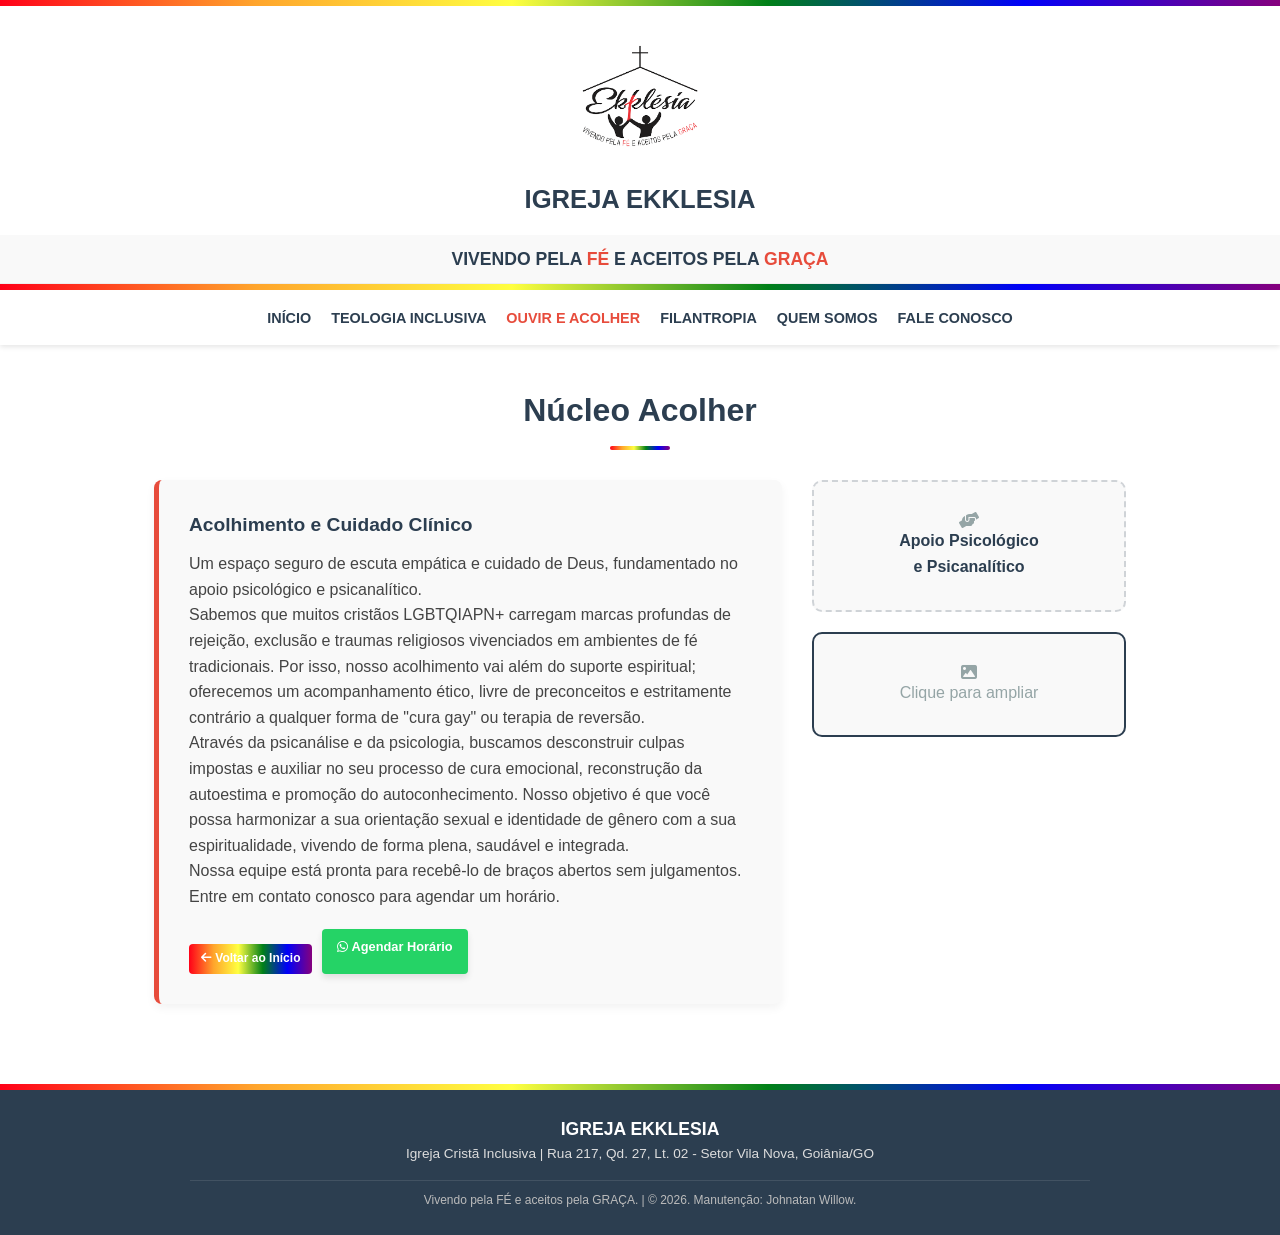
<file: acolher.html>
<!--
===================================================================================
AUTOR: Johnatan Willow
DATA DE CRIAÇÃO: 05 de Julho de 2026
PROJETO: Site da Igreja Ekklesia (Igreja Cristã Inclusiva)
PÁGINA: Ouvir e Acolher
===================================================================================
-->
<!DOCTYPE html>
<html lang="pt-BR">
<head>
    <meta charset="UTF-8">
    <meta name="viewport" content="width=device-width, initial-scale=1.0">
    <title>Ouvir e Acolher | Igreja Ekklesia</title>
    <link rel="icon" type="image/svg+xml" href="images/favicon.svg">
    <link href="https://cdnjs.cloudflare.com/ajax/libs/font-awesome/6.0.0/css/all.min.css" rel="stylesheet">
    <!-- Link para o CSS externo -->
    <link rel="stylesheet" href="css/style.css">
</head>
<body>

    <header>
        <div class="top-rainbow-bar"></div>
        <div class="church-logo-header">
            <img src="images/logo.png" alt="Logo Ekklesia">
        </div>
        <div class="church-name-header">
            <h1>Igreja Ekklesia</h1>
        </div>
        <div class="slogan-banner">
            VIVENDO PELA <span>FÉ</span> E ACEITOS PELA <span>GRAÇA</span>
        </div>
        
        <div class="top-rainbow-bar"></div>

        <nav>
            <ul class="nav-links">
                <li><a href="index.html">Início</a></li>
                <li><a href="inclusao.html">Teologia Inclusiva</a></li>
                <li><a href="acolher.html" class="active">Ouvir e Acolher</a></li>
                <li><a href="filantropia.html">Filantropia</a></li>
                <li><a href="quemsomos.html">Quem Somos</a></li>
                <li><a href="contato.html">Fale Conosco</a></li>
            </ul>
        </nav>
    </header>

    <main class="page-content">
        <h2 class="page-title">Núcleo Acolher</h2>
        <div class="content-wrapper">
            
            <div class="left-column" style="display: flex; flex-direction: column; gap: 30px;">
                <div class="text-box">
                    <h3>Acolhimento e Cuidado Clínico</h3>
                    <p>Um espaço seguro de escuta empática e cuidado de Deus, fundamentado no apoio psicológico e psicanalítico.</p>
                    <p>Sabemos que muitos cristãos LGBTQIAPN+ carregam marcas profundas de rejeição, exclusão e traumas religiosos vivenciados em ambientes de fé tradicionais. Por isso, nosso acolhimento vai além do suporte espiritual; oferecemos um acompanhamento ético, livre de preconceitos e estritamente contrário a qualquer forma de "cura gay" ou terapia de reversão.</p>
                    <p>Através da psicanálise e da psicologia, buscamos desconstruir culpas impostas e auxiliar no seu processo de cura emocional, reconstrução da autoestima e promoção do autoconhecimento. Nosso objetivo é que você possa harmonizar a sua orientação sexual e identidade de gênero com a sua espiritualidade, vivendo de forma plena, saudável e integrada.</p>
                    <p>Nossa equipe está pronta para recebê-lo de braços abertos sem julgamentos. Entre em contato conosco para agendar um horário.</p>
                    
                    <div class="btn-container">
                        <a href="index.html" class="btn-voltar"><i class="fas fa-arrow-left"></i> Voltar ao Início</a>
                        <a href="https://wa.me/5562999999999" target="_blank" class="btn-contato"><i class="fab fa-whatsapp"></i> Agendar Horário</a>
                    </div>
                </div>
            </div> 
            
            <div class="sidebar-column">
                <div class="sidebar-media-box">
                    <i class="fas fa-hands-helping"></i>
                    <p style="font-weight: bold; color: var(--primary-color);">Apoio Psicológico <br> e Psicanalítico</p>
                </div>
                <div class="sidebar-media-box" style="cursor: pointer; background-size: cover; background-position: center; border: 2px solid var(--primary-color);" onclick="openImage('imagem-acolher.jpg')" title="Clique para ampliar">
                    <i class="fas fa-image"></i>
                    <p>Clique para ampliar</p>
                </div>
            </div>
            
        </div>
    </main>

    <div class="footer-separator"></div>
    <footer>
        <div class="footer-content">
            <div class="footer-church-info">
                <h2>Igreja Ekklesia</h2>
                <p>Igreja Cristã Inclusiva | Rua 217, Qd. 27, Lt. 02 - Setor Vila Nova, Goiânia/GO</p>
            </div>
            <div class="footer-bottom">
                <p>Vivendo pela FÉ e aceitos pela GRAÇA. | &copy; 2026. Manutenção: Johnatan Willow.</p>
            </div>
        </div>
    </footer>
    <button id="btnVoltarTopo" title="Voltar ao topo"><i class="fas fa-arrow-up"></i></button>
    <!-- Link para o JavaScript externo -->
    <script src="js/script.js"></script>
</body>
</html>
</file>
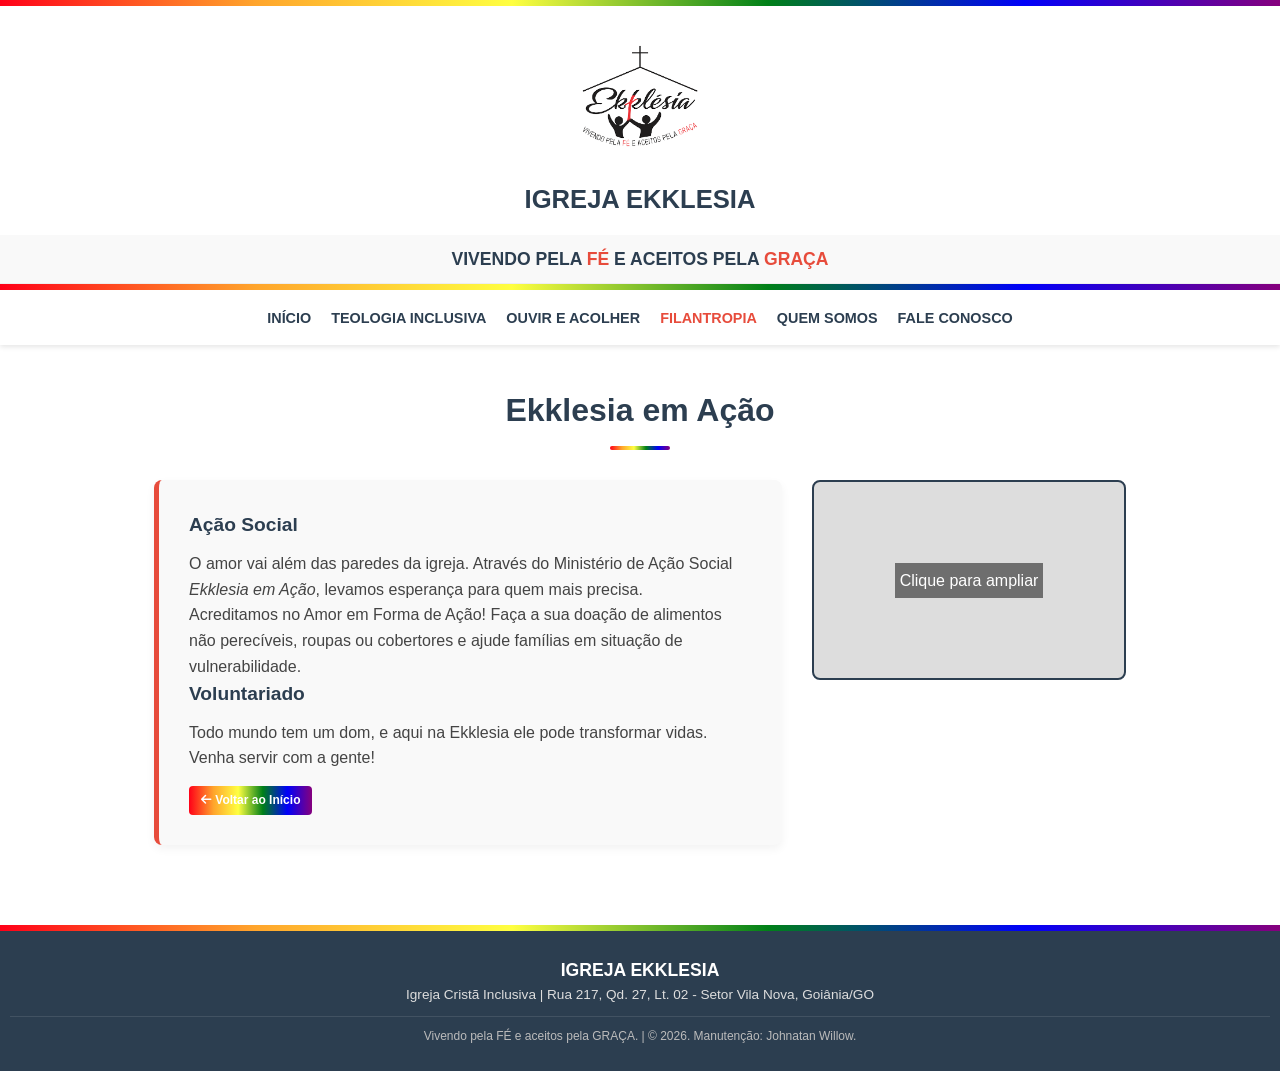
<file: filantropia.html>
<!--
===================================================================================
PROJETO: Site da Igreja Ekklesia (Igreja Cristã Inclusiva)
PÁGINA: Filantropia e Ação Social
===================================================================================
-->
<!DOCTYPE html>
<html lang="pt-BR">
<head>
    <meta charset="UTF-8">
    <meta name="viewport" content="width=device-width, initial-scale=1.0">
    <title>Filantropia | Igreja Ekklesia</title>
    <link rel="icon" type="image/svg+xml" href="images/favicon.svg">
    <link href="https://cdnjs.cloudflare.com/ajax/libs/font-awesome/6.0.0/css/all.min.css" rel="stylesheet">
    <!-- Link para o CSS externo -->
    <link rel="stylesheet" href="css/style.css">
</head>
<body>
    <header>
        <div class="top-rainbow-bar"></div>
        <div class="church-logo-header"><img src="images/logo.png" alt="Logo Ekklesia"></div>
        <div class="church-name-header"><h1>Igreja Ekklesia</h1></div>
        <div class="slogan-banner">VIVENDO PELA <span>FÉ</span> E ACEITOS PELA <span>GRAÇA</span></div>
        <div class="top-rainbow-bar"></div>
        <nav>
            <ul class="nav-links">
                <li><a href="index.html">Início</a></li>                
                <li><a href="inclusao.html">Teologia Inclusiva</a></li>
                <li><a href="acolher.html">Ouvir e Acolher</a></li>
                <li><a href="filantropia.html" class="active">Filantropia</a></li>
                <li><a href="quemsomos.html">Quem Somos</a></li>
                <li><a href="contato.html">Fale Conosco</a></li>
            </ul>
        </nav>
    </header>

    <main class="page-content">
        <h2 class="page-title">Ekklesia em Ação</h2>
        <div class="content-wrapper">
            <div class="text-box">
                <h3>Ação Social</h3>
                <p>O amor vai além das paredes da igreja. Através do Ministério de Ação Social <em>Ekklesia em Ação</em>, levamos esperança para quem mais precisa.</p>
                <p>Acreditamos no Amor em Forma de Ação! Faça a sua doação de alimentos não perecíveis, roupas ou cobertores e ajude famílias em situação de vulnerabilidade.</p>
                <h3>Voluntariado</h3>
                <p>Todo mundo tem um dom, e aqui na Ekklesia ele pode transformar vidas. Venha servir com a gente!</p>
                <a href="index.html" class="btn-voltar"><i class="fas fa-arrow-left"></i> Voltar ao Início</a>
            </div>
            
            <div class="sidebar-column">
                <div class="sidebar-image-box" onclick="openImage('imagem-filantropia.jpg')" title="Clique para ampliar">
                    <p style="color: #fff; background: rgba(0,0,0,0.5); padding: 5px;">Clique para ampliar</p>
                </div>
            </div>
        </div>
    </main>

    <div class="footer-separator"></div>
    <footer>
        <div class="footer-church-info">
            <h2>Igreja Ekklesia</h2>
            <p>Igreja Cristã Inclusiva | Rua 217, Qd. 27, Lt. 02 - Setor Vila Nova, Goiânia/GO</p>
        </div>
        <div class="footer-bottom">
            <p>Vivendo pela FÉ e aceitos pela GRAÇA. | &copy; 2026. Manutenção: Johnatan Willow.</p>
        </div>
    </footer>
    <button id="btnVoltarTopo" title="Voltar ao topo"><i class="fas fa-arrow-up"></i></button>
    <!-- Link para o JavaScript externo -->
    <script src="js/script.js"></script>
</body>
</html>
</file>
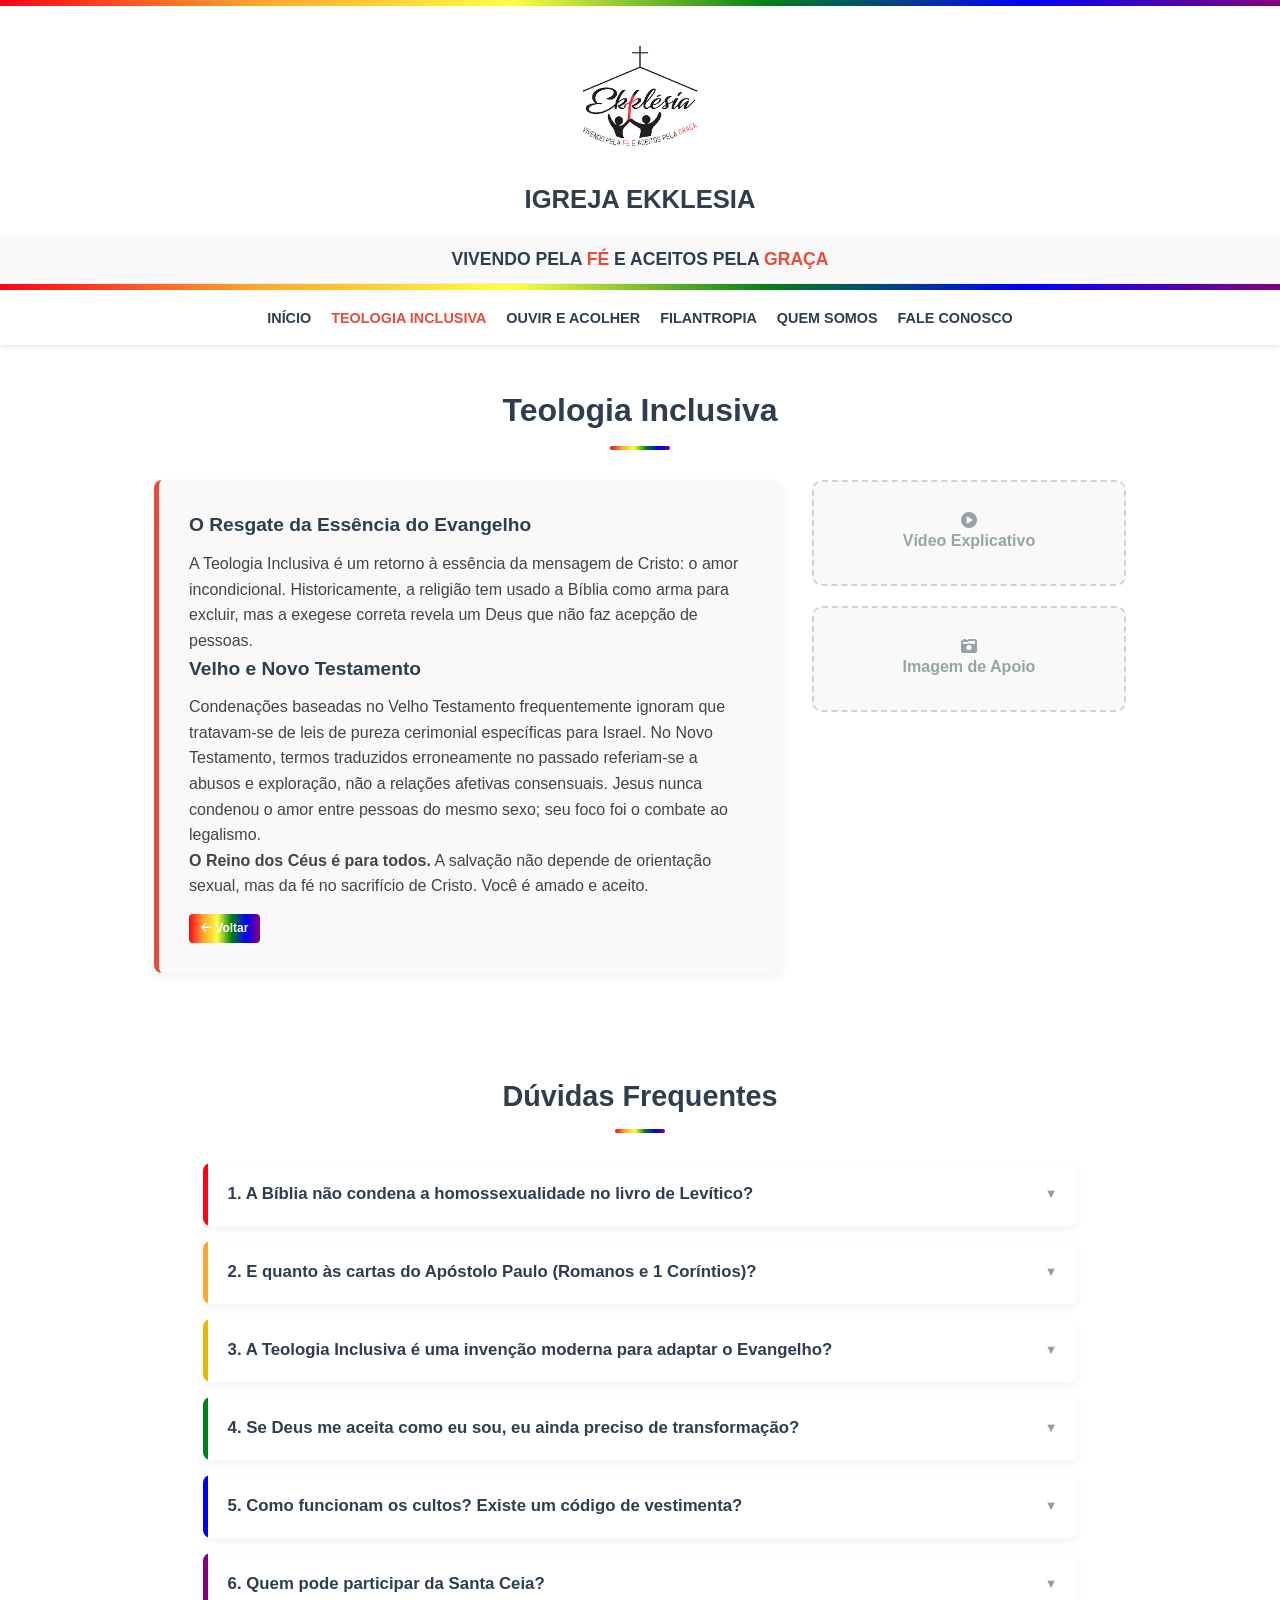
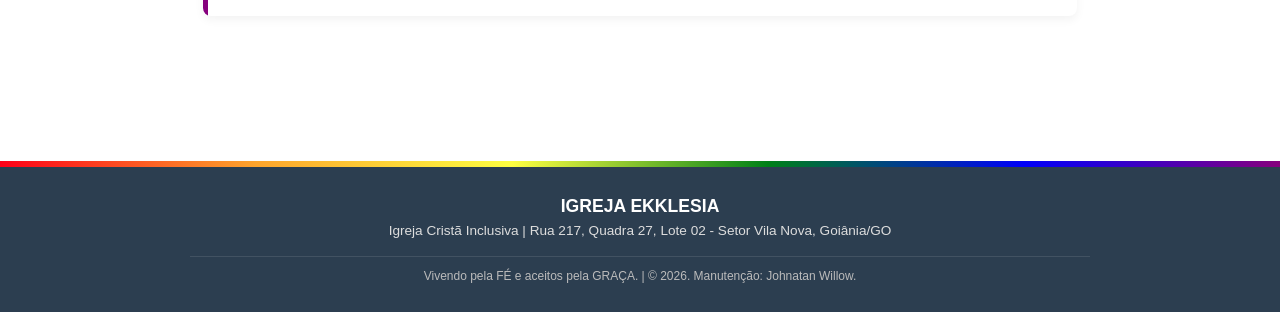
<file: inclusao.html>
<!--
===================================================================================
PROJETO: Site da Igreja Ekklesia (Igreja Cristã Inclusiva)
PÁGINA: INCLUSÃO 
===================================================================================
-->
<!DOCTYPE html>
<html lang="pt-BR">
<head>
    <meta charset="UTF-8">
    <meta name="viewport" content="width=device-width, initial-scale=1.0">
    <title>Teologia Inclusiva | Igreja Ekklesia</title>
    <link rel="icon" type="image/svg+xml" href="images/favicon.svg">
    <link href="https://cdnjs.cloudflare.com/ajax/libs/font-awesome/6.0.0/css/all.min.css" rel="stylesheet">
    <!-- Link para o CSS externo -->
    <link rel="stylesheet" href="css/style.css">
</head>
<body>
    <header>
        <div class="top-rainbow-bar"></div>
        <div class="church-logo-header"><img src="images/logo.png" alt="Logo Ekklesia"></div>
        <div class="church-name-header"><h1>Igreja Ekklesia</h1></div>
        <div class="slogan-banner">VIVENDO PELA <span>FÉ</span> E ACEITOS PELA <span>GRAÇA</span></div>
        <div class="top-rainbow-bar"></div>
        <nav>
            <ul class="nav-links">
                <li><a href="index.html">Início</a></li>
                <li><a href="inclusao.html" class="active">Teologia Inclusiva</a></li>
                <li><a href="acolher.html">Ouvir e Acolher</a></li>
                <li><a href="filantropia.html">Filantropia</a></li>
                <li><a href="quemsomos.html">Quem Somos</a></li>
                <li><a href="contato.html">Fale Conosco</a></li>
            </ul>
        </nav>
    </header>

    <main class="page-content">
        <h2 class="page-title">Teologia Inclusiva</h2>
        
        <div class="content-wrapper">
            <div class="text-box">
                <h3>O Resgate da Essência do Evangelho</h3>
                <p>A Teologia Inclusiva é um retorno à essência da mensagem de Cristo: o amor incondicional. Historicamente, a religião tem usado a Bíblia como arma para excluir, mas a exegese correta revela um Deus que não faz acepção de pessoas.</p>
                <h3>Velho e Novo Testamento</h3>
                <p>Condenações baseadas no Velho Testamento frequentemente ignoram que tratavam-se de leis de pureza cerimonial específicas para Israel. No Novo Testamento, termos traduzidos erroneamente no passado referiam-se a abusos e exploração, não a relações afetivas consensuais. Jesus nunca condenou o amor entre pessoas do mesmo sexo; seu foco foi o combate ao legalismo.</p>
                <p><strong>O Reino dos Céus é para todos.</strong> A salvação não depende de orientação sexual, mas da fé no sacrifício de Cristo. Você é amado e aceito.</p>
                <a href="index.html" class="btn-voltar"><i class="fas fa-arrow-left"></i> Voltar</a>
            </div>
            
            <div class="sidebar-column">
                <div class="sidebar-media-box" onclick="openImage('video-teologia.mp4')" title="Assistir vídeo">
                    <i class="fas fa-play-circle"></i>
                    <p style="font-weight: bold;">Vídeo Explicativo</p>
                </div>
                <div class="sidebar-media-box" onclick="openImage('imagem-teologia.jpg')" title="Clique para ampliar">
                    <i class="fas fa-camera-retro"></i>
                    <p style="font-weight: bold;">Imagem de Apoio</p>
                </div>
            </div>
        </div>

        <!-- SEÇÃO: PERGUNTAS FREQUENTES (FAQ) -->
        <section class="faq-section">
            <h2 class="faq-title">Dúvidas Frequentes</h2>
            
            <!-- MAIS POLÊMICAS E DIFÍCEIS -->
            <div class="faq-item">
                <details>
                    <summary>1. A Bíblia não condena a homossexualidade no livro de Levítico?</summary>
                    <p>Ao ler Levítico, é fundamental compreender o contexto histórico e literário. O livro trata das Leis de Pureza Cerimonial (Código de Santidade) dadas especificamente ao povo de Israel na antiguidade para diferenciá-los das nações vizinhas. Os textos não abordam relacionamentos homoafetivos baseados em amor, respeito e compromisso mútuo, mas sim práticas de idolatria e rituais pagãos. Da mesma forma que não apedrejamos pessoas ou evitamos tecidos mistos (leis também presentes em Levítico), entendemos que o sacrifício de Cristo cumpriu a lei cerimonial.</p>
                </details>
            </div>

            <div class="faq-item">
                <details>
                    <summary>2. E quanto às cartas do Apóstolo Paulo (Romanos e 1 Coríntios)?</summary>
                    <p>A exegese original aponta que Paulo estava lidando com o contexto do Império Romano, marcado por abusos de poder, prostituição cultual e exploração sexual de pessoas vulneráveis. Termos originais gregos como <em>arsenokoitai</em> e <em>malakoi</em> foram traduzidos erroneamente como "homossexuais" apenas a partir de 1946. O apóstolo condenava a luxúria exploratória e rituais idólatras, não uniões homoafetivas monogâmicas e consensuais, um conceito que sequer existia na sociedade daquela época.</p>
                </details>
            </div>

            <!-- QUESTÕES MÉDIAS / TEOLOGIA -->
            <div class="faq-item">
                <details>
                    <summary>3. A Teologia Inclusiva é uma invenção moderna para adaptar o Evangelho?</summary>
                    <p>Pelo contrário, é um resgate da Igreja Primitiva. Jesus subverteu a ordem religiosa da sua época ao caminhar e acolher os marginalizados: mulheres, samaritanos, leprosos e publicanos. A exclusão de minorias foi uma construção política e humana ao longo dos séculos. A Teologia Inclusiva nada mais é do que o retorno ao mandamento central de Cristo: <strong>amar a Deus sobre todas as coisas e ao próximo como a si mesmo.</strong></p>
                </details>
            </div>

            <div class="faq-item">
                <details>
                    <summary>4. Se Deus me aceita como eu sou, eu ainda preciso de transformação?</summary>
                    <p><strong> Sim!</strong> A graça de Deus nos alcança e nos aceita exatamente como estamos, mas o amor dEle é tão grande que não nos deixa iguais. Essa transformação (santificação), no entanto, significa desenvolver o Fruto do Espírito: crescer em amor, alegria, paz, paciência, amabilidade, bondade, fidelidade, mansidão e domínio próprio. Trata-se de abandonar o egoísmo, o orgulho e a maldade, e <strong>não</strong> de tentar mudar a sua orientação sexual ou identidade de gênero.</p>
                </details>
            </div>

            <!-- FUNCIONAMENTO E CONVITE -->
            <div class="faq-item">
                <details>
                    <summary>5. Como funcionam os cultos? Existe um código de vestimenta?</summary>
                    <p>Nossos cultos são momentos de celebração, louvor alegre e reflexão na Palavra de Deus. Não temos nenhum tipo de "código de vestimenta" (dress code). Você é bem-vindo(a) para vir exatamente como se sente confortável. Acreditamos que Deus sonda o nosso coração, e a nossa comunidade celebra a autenticidade de cada pessoa e aguarda a sua visita de braços abertos.</p>
                </details>
            </div>

            <div class="faq-item">
                <details>
                    <summary>6. Quem pode participar da Santa Ceia?</summary>
                    <p>Acreditamos que a mesa é do Senhor, e não da instituição. A Santa Ceia é um memorial do sacrifício de Cristo e um sacramento de graça. Portanto, a nossa mesa é aberta. Todos que confessam Jesus Cristo como seu Salvador são convidados e muito bem-vindos para partilhar do pão e do cálice conosco, independentemente de sua orientação sexual, identidade de gênero, estado civil ou histórico denominacional. Venha participar desta comunhão!</p>
                </details>
            </div>
        </section>

    </main>

    <div class="footer-separator"></div>
    <footer>
        <div class="footer-content">
            <div class="footer-church-info">
                <h2>Igreja Ekklesia</h2>
                <p>Igreja Cristã Inclusiva | Rua 217, Quadra 27, Lote 02 - Setor Vila Nova, Goiânia/GO</p>
            </div>
            <div class="footer-bottom">
                <p>Vivendo pela FÉ e aceitos pela GRAÇA. | &copy; 2026. Manutenção: Johnatan Willow.</p>
            </div>
        </div>
    </footer>
    <button id="btnVoltarTopo" title="Voltar ao topo"><i class="fas fa-arrow-up"></i></button>
    <!-- Link para o JavaScript externo -->
    <script src="js/script.js"></script>
</body>
</html>
</file>
<file: css/style.css>
/* ==========================================================================
   1. VARIÁVEIS GLOBAIS E RESET (Aplicado em TODAS as páginas)
   ========================================================================== */
:root {
    --primary-color: #2c3e50; 
    --accent-color: #e74c3c;  
    --bg-light: #f9f9f9;      
    --text-dark: #333;        
    --inclusive-gradient: linear-gradient(90deg, #ff0018, #ffa52c, #ffff41, #008018, #0000f9, #86007d); 
}

* { margin: 0; padding: 0; box-sizing: border-box; font-family: 'Segoe UI', Tahoma, Geneva, Verdana, sans-serif; }
body { color: var(--text-dark); line-height: 1.6; background-color: #fff; overflow-x: hidden; }

/* ==========================================================================
   2. CABEÇALHO E NAVEGAÇÃO (Aplicado em TODAS as páginas)
   ========================================================================== */
header { background-color: #fff; box-shadow: 0 2px 5px rgba(0,0,0,0.1); position: relative; width: 100%; }
.top-rainbow-bar { height: 6px; width: 100%; background: var(--inclusive-gradient); }

.church-logo-header { text-align: center; padding-top: 25px; margin-bottom: 5px; }
.church-logo-header img { max-height: 130px; width: auto; max-width: 90%; } 

.church-name-header { text-align: center; padding: 5px 10px 0; color: var(--primary-color); }
.church-name-header h1 { font-size: 1.6rem; text-transform: uppercase; }
.church-name-header p { font-size: 0.9rem; color: #555; }

.slogan-banner { text-align: center; padding: 10px; font-size: 1.1rem; font-weight: bold; color: var(--primary-color); background-color: var(--bg-light); border-bottom: 1px solid #eee; margin-top: 15px; }
.slogan-banner span { color: var(--accent-color); font-weight: 900; }

nav { display: flex; justify-content: center; padding: 15px 5%; max-width: 1200px; margin: 0 auto; flex-wrap: wrap; }
.nav-links { list-style: none; display: flex; gap: 20px; flex-wrap: wrap; justify-content: center; }
.nav-links a { text-decoration: none; color: var(--primary-color); font-weight: 600; transition: color 0.3s ease; text-transform: uppercase; font-size: 0.9rem;}
.nav-links a:hover, .nav-links a.active { color: var(--accent-color); }

/* ==========================================================================
   3. ELEMENTOS ESPECÍFICOS DA PÁGINA INICIAL (Apenas index.html)
   ========================================================================== */
.welcome-video-container { width: 100%; background-color: #000; display: flex; justify-content: center; align-items: center; padding: 20px; }
.welcome-video-container video { width: 100%; max-width: 1000px; max-height: 80vh; object-fit: contain; border-radius: 8px; box-shadow: 0 5px 20px rgba(0,0,0,0.5); }

.main-layout { display: grid; grid-template-columns: 2fr 1fr; gap: 40px; max-width: 1200px; margin: 40px auto; padding: 0 5%; align-items: start; }
.content-left { display: flex; flex-direction: column; gap: 40px; }

section { padding: 50px 5%; max-width: 1200px; margin: 0 auto; }
.section-title { text-align: center; font-size: 1.8rem; margin-bottom: 30px; color: var(--primary-color); }
.section-title::after { content: ''; display: block; width: 50px; height: 4px; background: var(--inclusive-gradient); margin: 10px auto 0; border-radius: 2px; }
.grid-2 { display: grid; grid-template-columns: 1fr 1fr; gap: 30px; }
.card { background: #fff; padding: 25px; border-radius: 8px; box-shadow: 0 4px 10px rgba(0,0,0,0.05); border-top: 4px solid var(--accent-color); }
.card h3 { margin-bottom: 15px; color: var(--primary-color); }
.card ul { list-style-type: none; }
.card ul li { margin-bottom: 10px; padding-bottom: 10px; border-bottom: 1px solid #eee; }

.event-image-container { display: grid; grid-template-columns: repeat(auto-fit, minmax(200px, 1fr)); gap: 15px; }
.event-image { height: 250px; border-radius: 8px; background-color: #fff; background-size: cover; background-position: center; cursor: pointer; box-shadow: 0 4px 10px rgba(0,0,0,0.05); border-top: 4px solid var(--primary-color); transition: transform 0.3s; display: flex; align-items: flex-end; justify-content: center; padding-bottom: 15px; }
.event-image:hover { transform: translateY(-5px); }
.event-image span { background: rgba(255,255,255,0.95); padding: 5px 15px; border-radius: 20px; font-weight: bold; font-size: 0.8rem; color: var(--primary-color); box-shadow: 0 2px 5px rgba(0,0,0,0.2); }

.sidebar-right { display: flex; flex-direction: column; gap: 15px; background: var(--bg-light); padding: 20px; border-radius: 8px; border: 1px solid #eee; }
.sidebar-title { font-size: 1.4rem; color: var(--primary-color); text-align: center; margin-bottom: 5px; }
.sidebar-title::after { content: ''; display: block; width: 40px; height: 3px; background: var(--inclusive-gradient); margin: 8px auto 0; }
.carousel-container { width: 100%; height: 400px; overflow: hidden; position: relative; background-color: #000; border-radius: 8px; box-shadow: 0 4px 10px rgba(0,0,0,0.2); }
.carousel-slide { display: flex; width: 300%; height: 100%; transition: transform 0.5s ease-in-out; }
.carousel-item { width: 33.333%; height: 100%; background-size: contain; background-repeat: no-repeat; background-position: center; position: relative; cursor: zoom-in; }
.carousel-btn { position: absolute; top: 50%; transform: translateY(-50%); background: rgba(0, 0, 0, 0.6); color: white; border: none; font-size: 1.5rem; padding: 10px 15px; cursor: pointer; z-index: 10; border-radius: 5px; transition: background 0.3s; }
.carousel-btn:hover { background: rgba(0, 0, 0, 0.9); }
.prev-btn { left: 5px; }
.next-btn { right: 5px; }

.instagram-live-section { text-align: center; padding: 30px 5%; background-color: var(--bg-light); border-top: 1px solid #ddd; border-bottom: 1px solid #ddd; margin-top: 20px; }
.instagram-live-section h2 { color: var(--primary-color); font-size: 1.4rem; margin-bottom: 5px; }
.instagram-live-section p { color: #666; font-size: 1rem; margin-bottom: 15px; }
.btn-instagram-discreet { background: transparent; color: #E1306C; border: 2px solid #E1306C; padding: 10px 25px; text-decoration: none; border-radius: 20px; font-weight: bold; font-size: 1rem; display: inline-block; transition: 0.3s; }
.btn-instagram-discreet:hover { background: #E1306C; color: #fff; }


/* ==========================================================================
   4. LAYOUT DAS PÁGINAS INTERNAS (Filantropia, Inclusão, Acolher, Contato)
   ========================================================================== */
.page-content { padding: 40px 5%; max-width: 1100px; margin: 0 auto; min-height: 60vh; }
.page-title { text-align: center; font-size: 2rem; color: var(--primary-color); margin-bottom: 30px; }
.page-title::after { content: ''; display: block; width: 60px; height: 4px; background: var(--inclusive-gradient); margin: 10px auto 0; border-radius: 2px; }

.content-wrapper { display: grid; grid-template-columns: 2fr 1fr; gap: 30px; align-items: start; }

.text-box { background: var(--bg-light); padding: 30px; border-radius: 8px; border-left: 5px solid var(--accent-color); font-size: 1rem; color: #444; box-shadow: 0 4px 10px rgba(0,0,0,0.05); }
.text-box h3 { color: var(--primary-color); margin-bottom: 10px; font-size: 1.2rem; }

.btn-voltar { display: inline-block; margin-top: 15px; padding: 5px 12px; background: var(--inclusive-gradient); color: #fff; text-decoration: none; border-radius: 4px; font-weight: bold; font-size: 0.75rem; border: none; cursor: pointer; transition: transform 0.2s; }
.btn-voltar:hover { transform: scale(1.05); }

.sidebar-column { display: flex; flex-direction: column; gap: 20px; }
.sidebar-media-box { background-color: var(--bg-light); border: 2px dashed rgba(44, 62, 80, 0.2); border-radius: 10px; padding: 30px 20px; text-align: center; color: #95a5a6; display: flex; flex-direction: column; align-items: center; justify-content: center; }
.sidebar-image-box { background-color: #ddd; border-radius: 8px; min-height: 200px; display: flex; align-items: center; justify-content: center; cursor: pointer; background-size: cover; background-position: center; border: 2px solid var(--primary-color); }


/* ==========================================================================
   5. BOTÕES E FORMULÁRIOS ESPECÍFICOS (Páginas Acolher e Contato)
   ========================================================================== */
.btn-container { display: flex; gap: 10px; margin-top: 20px; flex-wrap: wrap; }

.btn-contato { display: inline-block; padding: 8px 15px; background-color: #25D366; color: #fff; text-decoration: none; border-radius: 4px; font-weight: bold; font-size: 0.8rem; border: none; cursor: pointer; transition: transform 0.2s; box-shadow: 0 4px 6px rgba(0,0,0,0.1); }
.btn-contato:hover { transform: translateY(-2px); background-color: #1ebe57; }

.btn-email { display: inline-block; padding: 8px 15px; background-color: #3498db; color: #fff; text-decoration: none; border-radius: 4px; font-weight: bold; font-size: 0.8rem; border: none; cursor: pointer; transition: transform 0.2s; box-shadow: 0 4px 6px rgba(0,0,0,0.1); }
.btn-email:hover { transform: translateY(-2px); background-color: #2980b9; }

.btn-download { display: inline-block; padding: 8px 15px; color: #fff; text-decoration: none; border-radius: 4px; font-weight: bold; font-size: 0.8rem; border: none; cursor: pointer; transition: transform 0.2s; box-shadow: 0 4px 6px rgba(0,0,0,0.1); }
.btn-download:hover { transform: translateY(-2px); }
.bg-pdf { background-color: #e74c3c; }
.bg-doc { background-color: #2980b9; }

.prayer-form { display: flex; flex-direction: column; gap: 12px; margin-top: 15px; }
.prayer-form input, .prayer-form textarea { width: 100%; padding: 12px; border: 1px solid #ddd; border-radius: 4px; font-family: inherit; font-size: 1rem; }
.prayer-form textarea { resize: vertical; min-height: 100px; }
.prayer-form input:focus, .prayer-form textarea:focus { outline: none; border-color: var(--accent-color); }
.btn-enviar-oracao { padding: 12px 15px; background: var(--inclusive-gradient); color: #fff; border: none; border-radius: 4px; font-weight: bold; font-size: 1rem; cursor: pointer; transition: transform 0.2s; box-shadow: 0 4px 6px rgba(0,0,0,0.1); }
.btn-enviar-oracao:hover { transform: translateY(-2px); }

.pix-container { background: #fff; padding: 15px; border-radius: 8px; box-shadow: 0 2px 5px rgba(0,0,0,0.1); width: 100%; margin-top: 10px; }
.pix-container img { max-width: 100%; height: auto; border-radius: 4px; }


/* ==========================================================================
   6. RODAPÉ DO SITE (Aplicado em TODAS as páginas)
   ========================================================================== */
.footer-separator { height: 6px; width: 100%; background: var(--inclusive-gradient); margin-top: 40px; }
footer { background-color: var(--primary-color); color: #fff; text-align: center; padding: 25px 10px; }
.footer-content { max-width: 900px; margin: 0 auto; display: flex; flex-direction: column; gap: 5px; }
.footer-church-info h2 { font-size: 1.1rem; text-transform: uppercase; margin: 0; color: #fff; }
.footer-church-info p { font-size: 0.85rem; margin: 0; color: #ddd; }
.footer-bottom { font-size: 0.75rem; border-top: 1px solid rgba(255,255,255,0.1); padding-top: 10px; margin-top: 10px; color: #bbb; }


/* ==========================================================================
   7. MEDIA QUERIES (Responsividade para Celulares e Tablets)
   ========================================================================== */
@media (max-width: 900px) {
    .main-layout { grid-template-columns: 1fr; gap: 30px; } 
    .sidebar-right { max-width: 600px; margin: 0 auto; width: 100%; }
}

@media (max-width: 768px) {
    .content-wrapper { grid-template-columns: 1fr; } 
    .grid-2 { grid-template-columns: 1fr; } 
    .church-logo-header img { max-height: 100px; } 
    .carousel-btn { font-size: 1.5rem; padding: 8px 12px; } 
}

/* ==========================================================================
   8. BOTÃO VOLTAR AO TOPO
   ========================================================================== */
#btnVoltarTopo {
    display: none; 
    position: fixed;
    bottom: 25px;
    right: 25px;
    z-index: 999;
    border: none;
    outline: none;
    background: var(--inclusive-gradient);
    color: white;
    cursor: pointer;
    padding: 12px 16px;
    border-radius: 50%;
    font-size: 1.2rem;
    box-shadow: 0 4px 10px rgba(0,0,0,0.3);
    transition: transform 0.3s ease, opacity 0.3s ease;
    opacity: 0.9;
}

#btnVoltarTopo:hover {
    transform: scale(1.15); 
    opacity: 1;
}

@media (max-width: 768px) {
    #btnVoltarTopo {
        bottom: 15px;
        right: 15px;
        padding: 10px 14px;
        font-size: 1rem;
    }
}

/* ==========================================================================
   9. PERGUNTAS FREQUENTES (FAQ / Sanfona)
   ========================================================================== */
.faq-section { margin-top: 50px; }
.faq-title { text-align: center; font-size: 1.8rem; color: var(--primary-color); margin-bottom: 30px; }
.faq-title::after { content: ''; display: block; width: 50px; height: 4px; background: var(--inclusive-gradient); margin: 10px auto 0; border-radius: 2px; }

.faq-item { background: var(--bg-light); margin-bottom: 15px; border-radius: 8px; box-shadow: 0 4px 10px rgba(0,0,0,0.05); overflow: hidden; }
.faq-item details { width: 100%; }

/* A borda esquerda agora inicia transparente para receber as cores individuais */
.faq-item summary { font-weight: bold; padding: 18px 20px; cursor: pointer; color: var(--primary-color); background-color: #fff; border-left: 5px solid transparent; list-style: none; display: flex; justify-content: space-between; align-items: center; font-size: 1.05rem; transition: background-color 0.2s; }

.faq-item summary:hover { background-color: #f1f1f1; }
.faq-item summary::-webkit-details-marker { display: none; }
.faq-item summary::after { content: '▼'; font-size: 0.8rem; color: var(--primary-color); transition: transform 0.3s ease; opacity: 0.5; }
.faq-item details[open] summary::after { transform: rotate(180deg); }
.faq-item p { padding: 20px; color: #444; border-top: 1px solid #eee; text-align: justify; background-color: var(--bg-light); margin: 0; line-height: 1.7; }

/* Cores discretas do arco-íris para cada questionamento do FAQ */
.faq-item:nth-of-type(1) summary { border-left-color: #ff0018; } /* 1. Vermelho */
.faq-item:nth-of-type(2) summary { border-left-color: #ffa52c; } /* 2. Laranja */
.faq-item:nth-of-type(3) summary { border-left-color: #e5b800; } /* 3. Amarelo (Ajustado sutilmente para melhor contraste no fundo branco) */
.faq-item:nth-of-type(4) summary { border-left-color: #008018; } /* 4. Verde */
.faq-item:nth-of-type(5) summary { border-left-color: #0000f9; } /* 5. Azul */
.faq-item:nth-of-type(6) summary { border-left-color: #86007d; } /* 6. Roxo */
/* ==========================================================================
   10. QUEM SOMOS E MINISTÉRIOS (Cards com imagens)
   ========================================================================== */
.ministries-section { margin-top: 50px; }
.grid-3 { display: grid; grid-template-columns: repeat(auto-fit, minmax(280px, 1fr)); gap: 30px; margin-top: 30px; }
.ministry-card { background: #fff; border-radius: 8px; box-shadow: 0 4px 10px rgba(0,0,0,0.05); overflow: hidden; border-top: 4px solid var(--accent-color); transition: transform 0.3s; }
.ministry-card:hover { transform: translateY(-5px); }

/* Área reservada para inserir a foto */
.ministry-photo { height: 200px; background-color: #ddd; background-size: cover; background-position: center; display: flex; align-items: center; justify-content: center; cursor: pointer; border-bottom: 2px solid var(--primary-color); }
.ministry-photo span { background: rgba(0,0,0,0.6); color: #fff; padding: 5px 15px; border-radius: 20px; font-size: 0.85rem; font-weight: bold; }

.ministry-card h3 { padding: 20px 20px 10px; color: var(--primary-color); font-size: 1.2rem; }
.ministry-card p { padding: 0 20px 20px; color: #555; font-size: 0.95rem; text-align: justify; }
</file>
